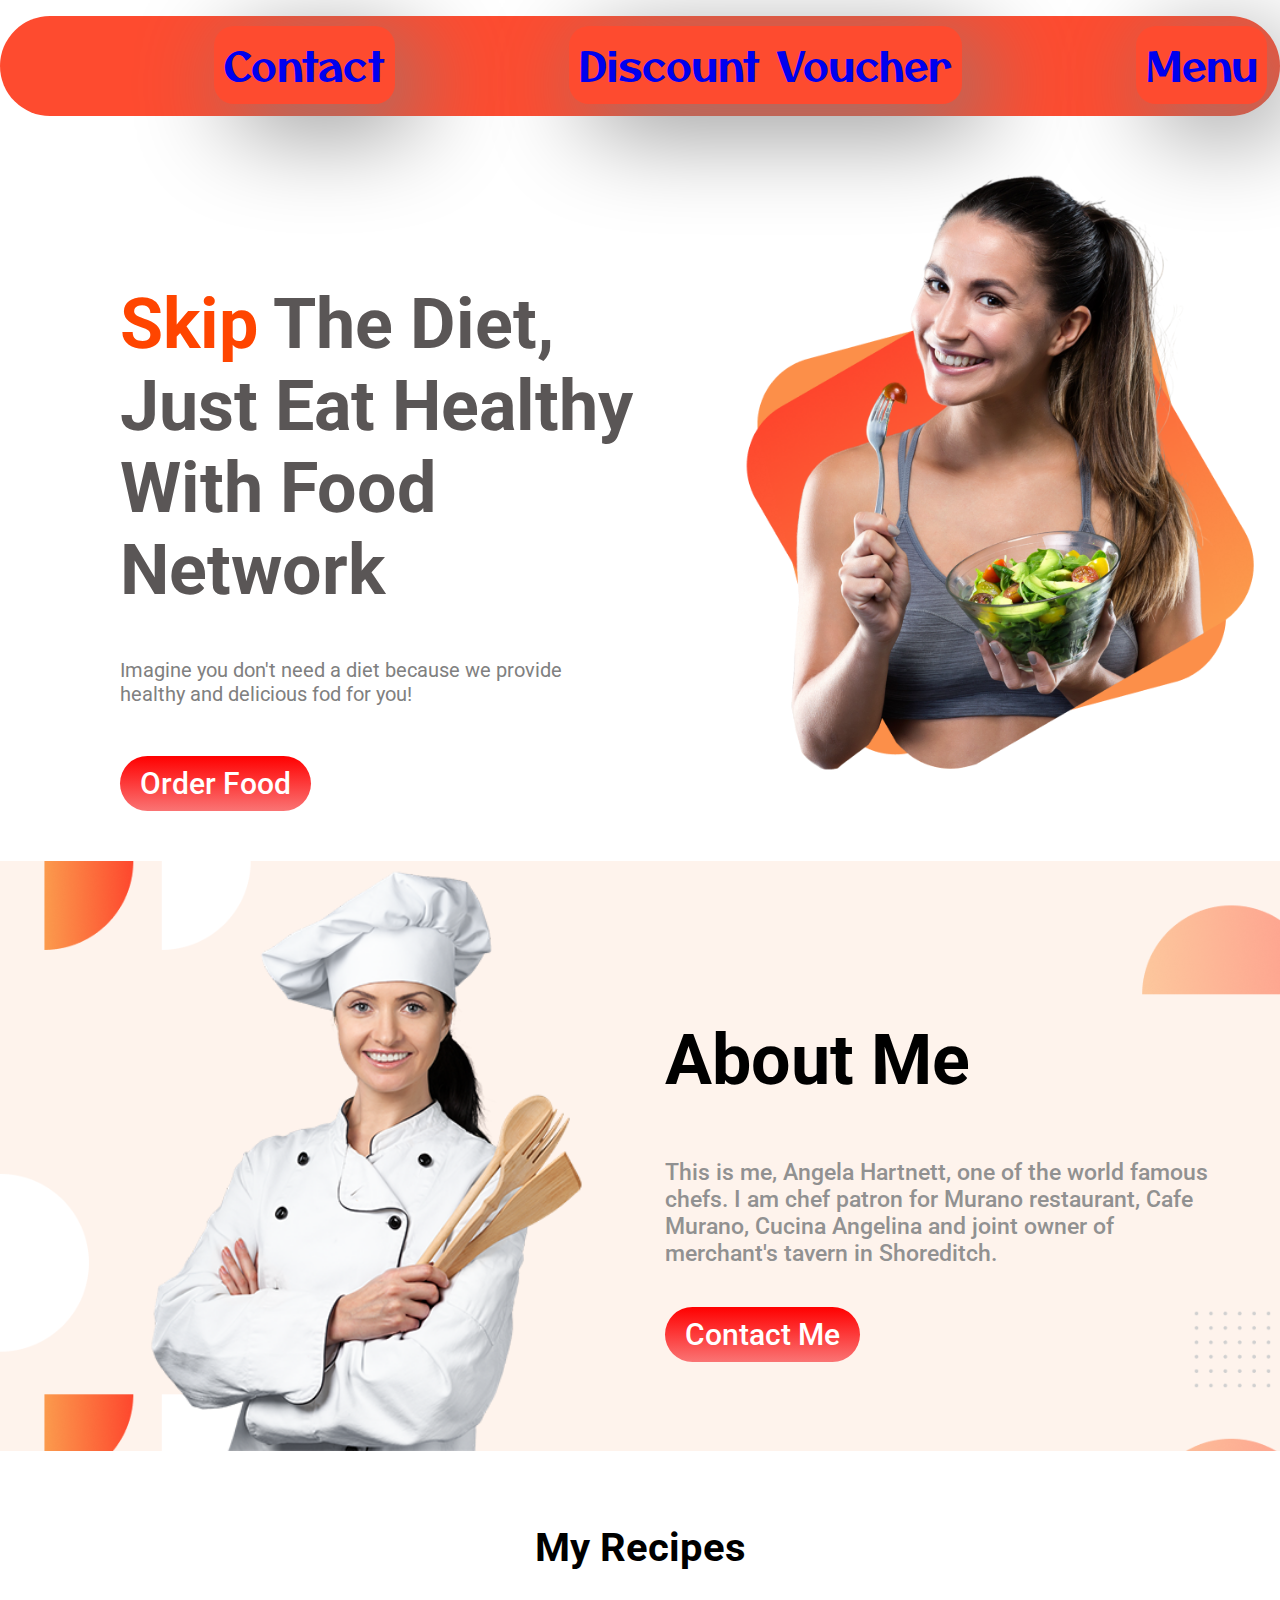
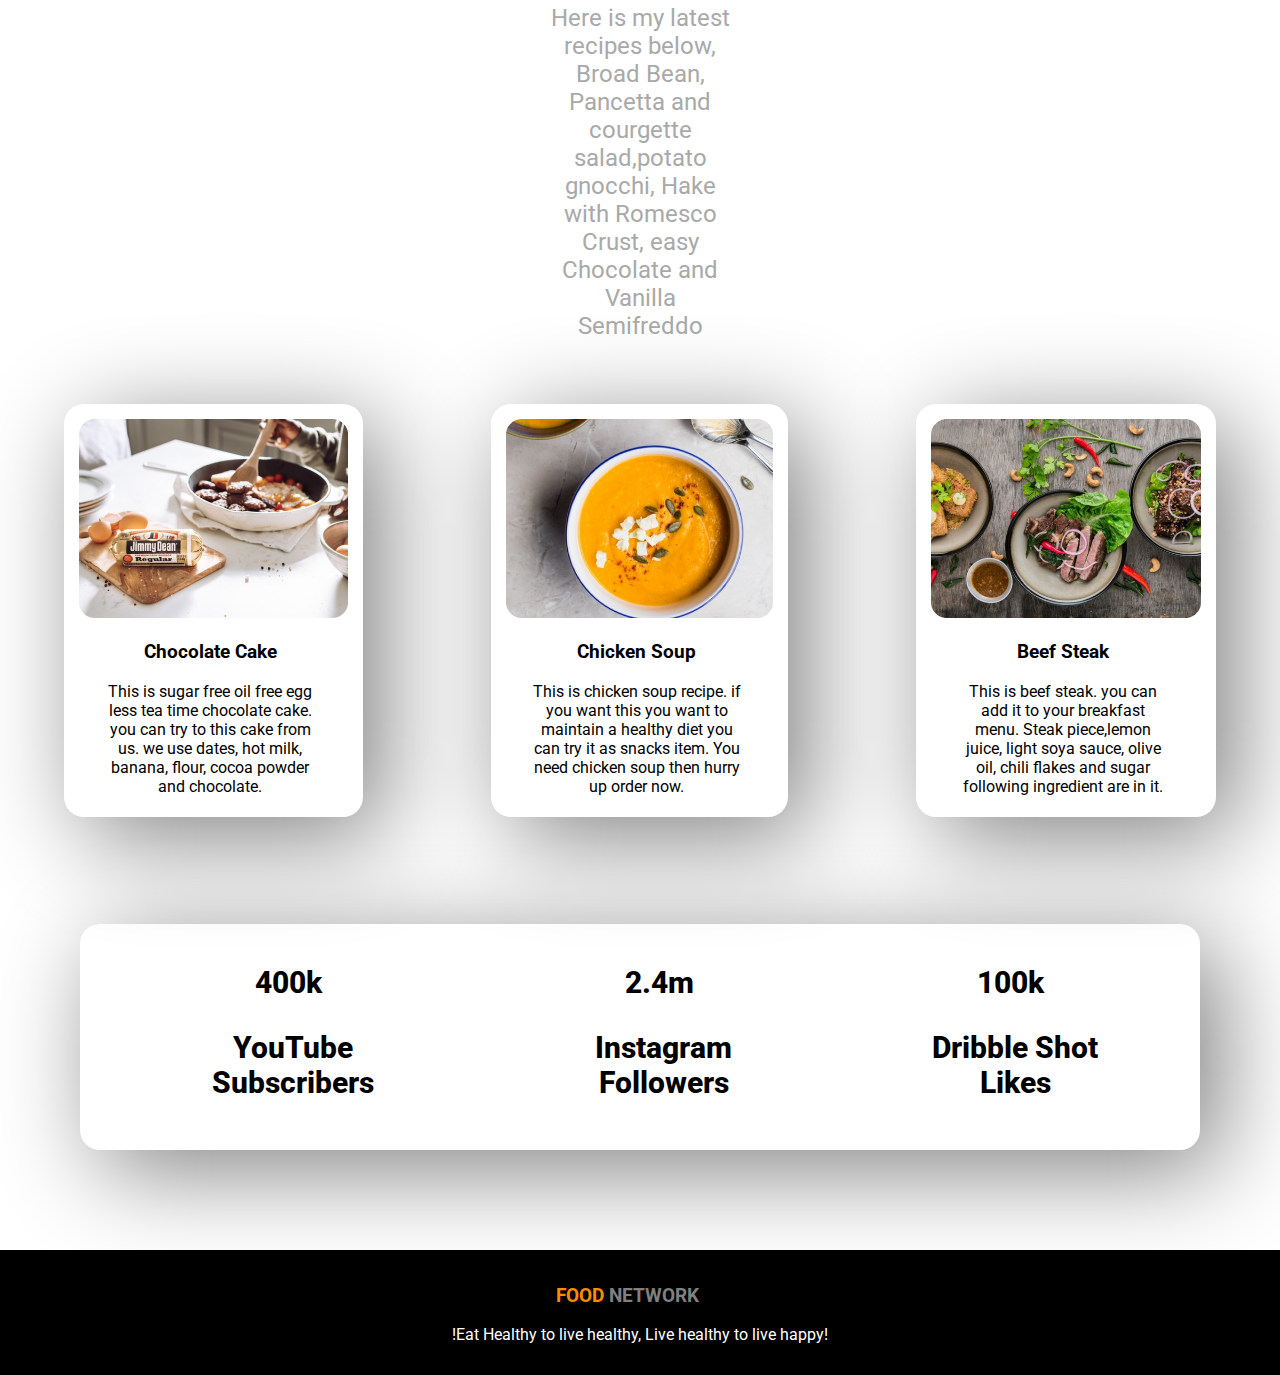
<file: index.html>
<!DOCTYPE html>
<html lang="en">
<head>
    <meta charset="UTF-8">
    <meta http-equiv="X-UA-Compatible" content="IE=edge">
    <meta name="viewport" content="width=device-width, initial-scale=1.0">
    <title>Food Network</title>
    <link rel="preconnect" href="https://fonts.googleapis.com">
    <link rel="preconnect" href="https://fonts.gstatic.com" crossorigin>
    <link href="https://fonts.googleapis.com/css2?family=Paprika&family=Poppins:wght@100;400&family=Roboto&display=swap" rel="stylesheet">
    <link rel="preconnect" href="https://fonts.googleapis.com">
    <link rel="preconnect" href="https://fonts.gstatic.com" crossorigin>
    <link href="https://fonts.googleapis.com/css2?family=Otomanopee+One&display=swap" rel="stylesheet">
    <link rel="shortcut icon" href="images/chef_PNG150.png" type="image/x-icon">
    <link rel="stylesheet" href="style.css">
</head>
<body>

    <div class="navi">
        <ul>
            <a href="https://web.programming-hero.com/"><li class="two">Contact</li></a>
            <a href="https://web.programming-hero.com/"><li class="three">Discount Voucher</li></a>
            <a href="https://web.programming-hero.com/"><li class="four">Menu</li></a>
        </ul>
    </div>
   
<section>
        <div class="text-part">
            <h1> <span class="orange">Skip</span>  The Diet, <br> Just Eat Healthy <br> With Food Network</h1>
            <p>Imagine you don't need a diet because we provide <br> healthy and delicious fod for you!</p>
            <a href="https://web.programming-hero.com/">Order Food</a>
        </div>

        <div class="img-part">
            <img src="images/Group 8425.png" alt="female picture">
        </div>
    
</section>

<section class="back"  >
    <div class="img-two">
        <img src="images/chef_PNG150.png" alt="">
    </div>

    <div class="text-two">
        <h2>About Me</h2>
        <p>This is me, Angela Hartnett, one of the world famous chefs. I am chef patron for Murano restaurant, Cafe Murano, Cucina Angelina and joint owner of merchant's tavern in Shoreditch. </p>
        <a href="https://web.programming-hero.com/">Contact Me</a>
    </div>
</section>


<section>
    <div class="recipies">
        <h2>My Recipes</h2>
        <p>Here is my latest recipes below, Broad Bean, Pancetta and courgette salad,potato gnocchi, Hake with Romesco Crust, easy Chocolate and Vanilla Semifreddo</p>
    </div>
</section>


<section class="emon">
        <div class="item-one">
            <img src="images/Project Cover.jpg" alt="food">
            <h3>Chocolate Cake</h3>
            <p> This is sugar free oil free egg less tea time chocolate cake. you can try to this cake from us. we use dates, hot milk, banana, flour, cocoa powder and chocolate.</p>
         </div>
         <div class="item-one" >
           <img src="images/Project Cover.png" alt="food">
           <h3>Chicken Soup</h3>
           <p> This is chicken soup recipe. if you want this you want to maintain a healthy diet you can try it as snacks item. You need chicken soup then hurry up order now.</p>
         </div>
        <div class="item-one">
            <img src="images/Project Cover1.jpg" alt="food">
            <h3>Beef Steak</h3>
            <p>This is beef steak. you can add it to your breakfast menu. Steak piece,lemon juice, light soya sauce, olive oil, chili flakes and sugar following ingredient are in it.</p>
        </div>
    </div>
</section>

<section class="lol">
      <div class="min">
        <h1>400k</h1>
        <p>YouTube Subscribers</p>
     </div>
    
     <div class="min">
        <h1>2.4m</h1>
        <p>Instagram Followers</p>
     </div>
    
     <div class="min">
        <h1>100k</h1>
        <p>Dribble Shot Likes</p>
    </div>
</section>

<footer class="last">
    <h3> <span> FOOD</span> NETWORK</h3>
    <P>!Eat Healthy to live healthy, Live healthy to live happy!</P>
</footer>
</body>
</html>
</file>
<file: style.css>
body{
    margin: 0;
    font-family: 'Roboto', sans-serif;
}
.orange{
    color: orangered;
}

section{
    display:flex;
}
.text-part{
    width: 50%;
    margin-left: 120px;
    margin-top: 120px;
}
.text-part h1{
    font-size: 70px;
    color: rgb(90, 86, 86);
}

.img-part{
    width: 50%;
}
.img-part img{
    margin-top: 46px;
    width: 96%;
    margin-left: 22px;
}
.text-part a{
    background: linear-gradient(#ff0000, #fa7474);
    padding: 10px 20px;
    border-radius: 40px;
    text-decoration: none;
    color: white;
    font-weight: 500;
    font-size: 30px;
    
}

.text-part p{
    margin-bottom: 60px;
    color: gray;
    font-size: 20px;
}


.back{
    background-image: url(images/7.png);
    background-size: 100%;
    margin-top: 60px;
    width: auto;
    

}

.img-two{
    width: 50%;
    height: 590px;
}
.text-two h2{
    font-size: 70px;
}
.text-two{
    width: 50%;
    margin-top: 100px;
    margin-left: 50px;
}

.img-two img{
  
    margin-left: 150px;
    height: 590px;
}
.text-two p{
    font-weight: 500;
    color:rgb(145, 145, 145);
    margin-right: 70px;
    font-size: 23px;
    margin-bottom: 50px;
}
.text-two a{
    background: linear-gradient(#ff0000, #fa7474);
    padding: 10px 20px;
    border-radius: 40px;
    text-decoration: none;
    color: white;
    font-weight: 500;
    font-size: 30px;
}

.recipies{
    text-align: center;
    margin: 40px;
}
.recipies h2{
    font-size: 40px;
    
}
.recipies p{
    margin-left: 500px;
    margin-right: 500px;
    font-size: 24px;
    color: darkgrey;
}
.emon img{
    width: 90%;
    margin-left: 5%;
    height: 50%;
}

.emon p, h3{
        text-align: center;
        margin-left: 14%;
        width: 70%;
     }
.item-one{
    box-shadow: 20px 20px 100px gray;
    padding-top: 15px;;
    border-radius: 20px;
    margin-right: 5%;
    margin-left: 5%;
}
.last span{
    color: darkorange;
}
.last{
    background-color:black;
    padding: 15px 0px;
    margin-top: 33px;
   
}
.last h3{
    color: gray;
    text-align: center;
    margin-top: 20px;
}
.last p{
    color: white;
    text-align: center;
}

.lol{
    box-shadow: 20px 20px 100px gray;
    margin-top: 107px;
    margin-left: 80px;
    margin-right: 80px;
    border-radius: 20px;
    padding: 20px;
    margin-bottom: 100px;
}


.min h1{
    text-align: center;
    font-size: 30px;
    font-weight: 800;
}

.min p{
    margin-left: 82px;
    font-size: 30px;
    font-weight: 800;
    margin-right: 73px;
}
.min{
    text-align: center;
}
.navi{
    background-color:#FE4B2F;
    height: 100px;
    font-family: 'Otomanopee One', sans-serif;
    border-radius: 90px;
    


}


.navi .two{
    overflow: hidden;
    float: left;
    font-size: 40px;
    box-shadow: 20px 20px 100px gray;
    border-radius: 20px;
    padding: 10px 10px;
}

.navi .three{
    overflow: hidden;
    float: left;
    font-size: 40px;
    box-shadow: 20px 20px 100px gray;
    border-radius: 20px;
    padding: 10px 10px;
}

.navi .four{
    overflow: hidden;
    float: left;
    font-size: 40px;
    box-shadow: 20px 20px 100px gray;
    border-radius: 20px;
    padding: 10px 10px;
}

.navi li{
    margin-left: 174px;
    margin-top: 10px;
}

.navi a :hover{
    color:rgb(54, 2, 11);
}
</file>
